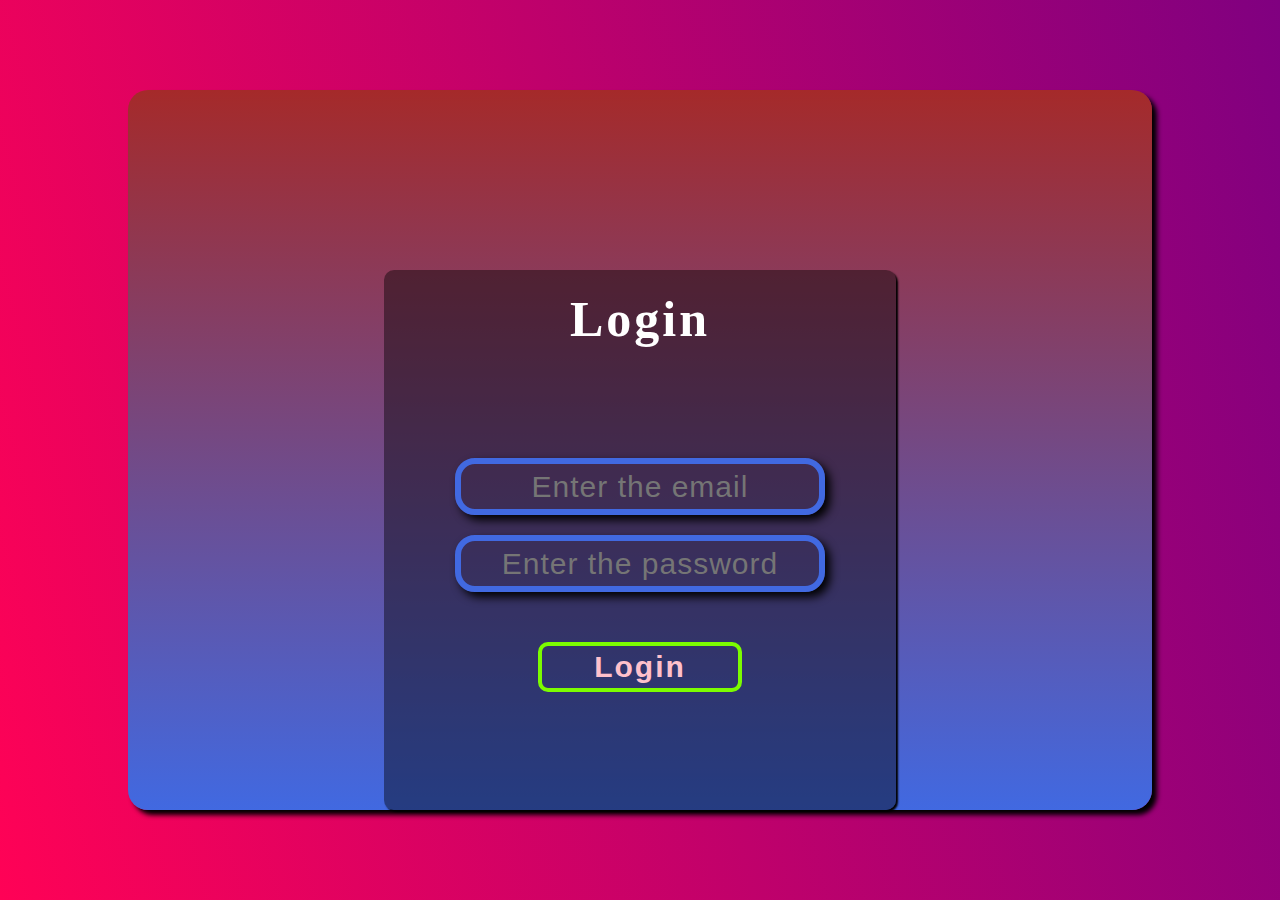
<file: index.html>
<!DOCTYPE html>
<html lang="en">
<head>
     <title>Document</title>
     <link rel="stylesheet" href="./css/index.css">
     <script src="./javascript/index.js" defer></script>
</head>
<body>
    <div id="outerdiv">
        <div id="innerdiv">
            <form id="form">
                <h1 id="login">Login</h1>
                <div class="border">
                    <input type="email" id="email" placeholder="Enter the email">
                </div>
                <div class="border">
                    <input type="password" id="password" placeholder="Enter the password">
                </div>
                <p id="result"></p>
                
                    <input id="log" type="button" value="Login" onclick="loginpage()">
                
            </form>
        </div>
    </div>
</body>
</html>
</file>
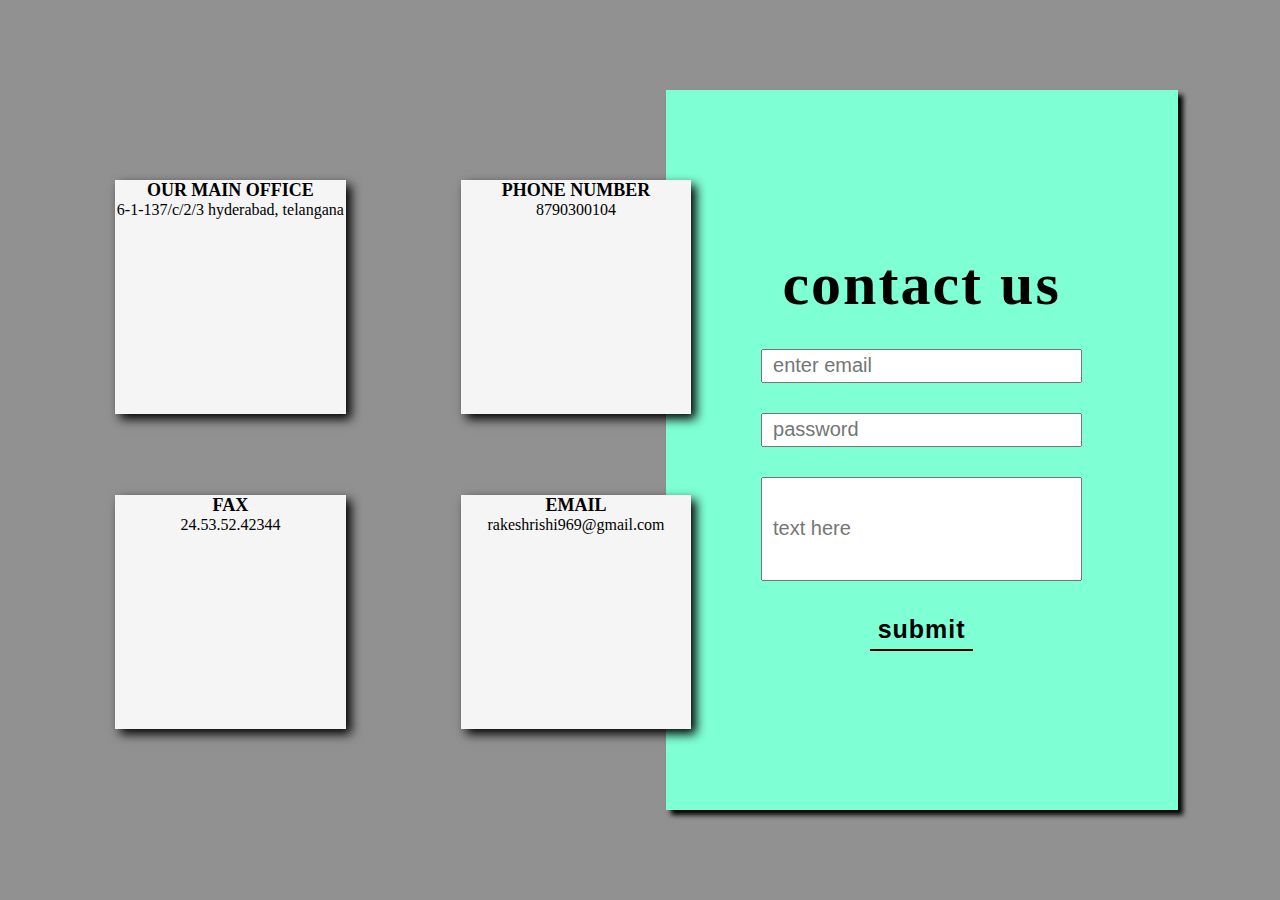
<file: html/aboutproject.html>
<!DOCTYPE html>
<html lang="en">
<head>
    <title>Document</title>
    <style>
        *{
            padding:0px;
            margin: 0px;
        }
        body{
            width: 100%;
            height: 100vh;
            background-color: rgba(0, 0, 0, 0.432);
        }
        #contact{
            width: 40%;
            height: 80vh;
            background-color:aquamarine;
            display: flex;
            flex-direction: column;
            row-gap: 30px;
            justify-content: center;
            align-items: center;
            position: absolute;
            right: 8%;
            top: 10%;
            box-shadow:5px 5px 5px black ;

        }
        #head{
            font-size: 60px;
            letter-spacing: 2px;
        }
        #a{
            width: 60%;
            height: 30px;
            padding-left: 10px;
            font-size: 20px;
        }
        #text1{
            width:60% ;
            height: 100px;
            font-size: 20px;
            padding-left: 10px;
           
        }
        #but{
            width: 20%;
            height: 40px;
            font-size: 25px;
            background-color: transparent;
            border: none;
            font-weight: bold;
            letter-spacing: 1px;
            border-bottom: solid black 2px;
        }
        #details{
            width: 45%;
            height: 70vh;
            display: flex;
            flex-direction: row;
            flex-wrap: wrap;
            justify-content: space-between;
            position: absolute;
            left: 9%;
            top: 20%;


        }.a{
            width: 40%;
            height: 26vh;
            row-gap: 10px;
            background-color:whitesmoke;
            box-shadow: 5px 5px 10px black;

        }
        .text{
            text-align: center;
            text-transform:uppercase;
            font-size: 18px;
            font-weight: bold;
        }
        p{
            text-align: center;
        }
    </style>
</head>
<body>
    <div id="contact">
        <h1 id="head">contact us</h1>
         <input id="a" type="email" placeholder="enter email">
         <input id="a" type="password" placeholder="password">
         <input id="text1" type="text" placeholder="text here">
         <input id="but" type="button" value="submit">
    </div>
    <div id="details">
        <div class="a"><h1 class="text">our main office</h1><p>6-1-137/c/2/3 hyderabad, telangana</p></div>
        <div class="a"> <h1 class="text">phone number</h1><p> 8790300104</p></div>
        <div class="a"><h1 class="text">fax</h1><p>24.53.52.42344</p></div>
        <div class="a"><h1 class="text">Email</h1><p> rakeshrishi969@gmail.com</p></div>
    </div>
</body>
</html>
</file>
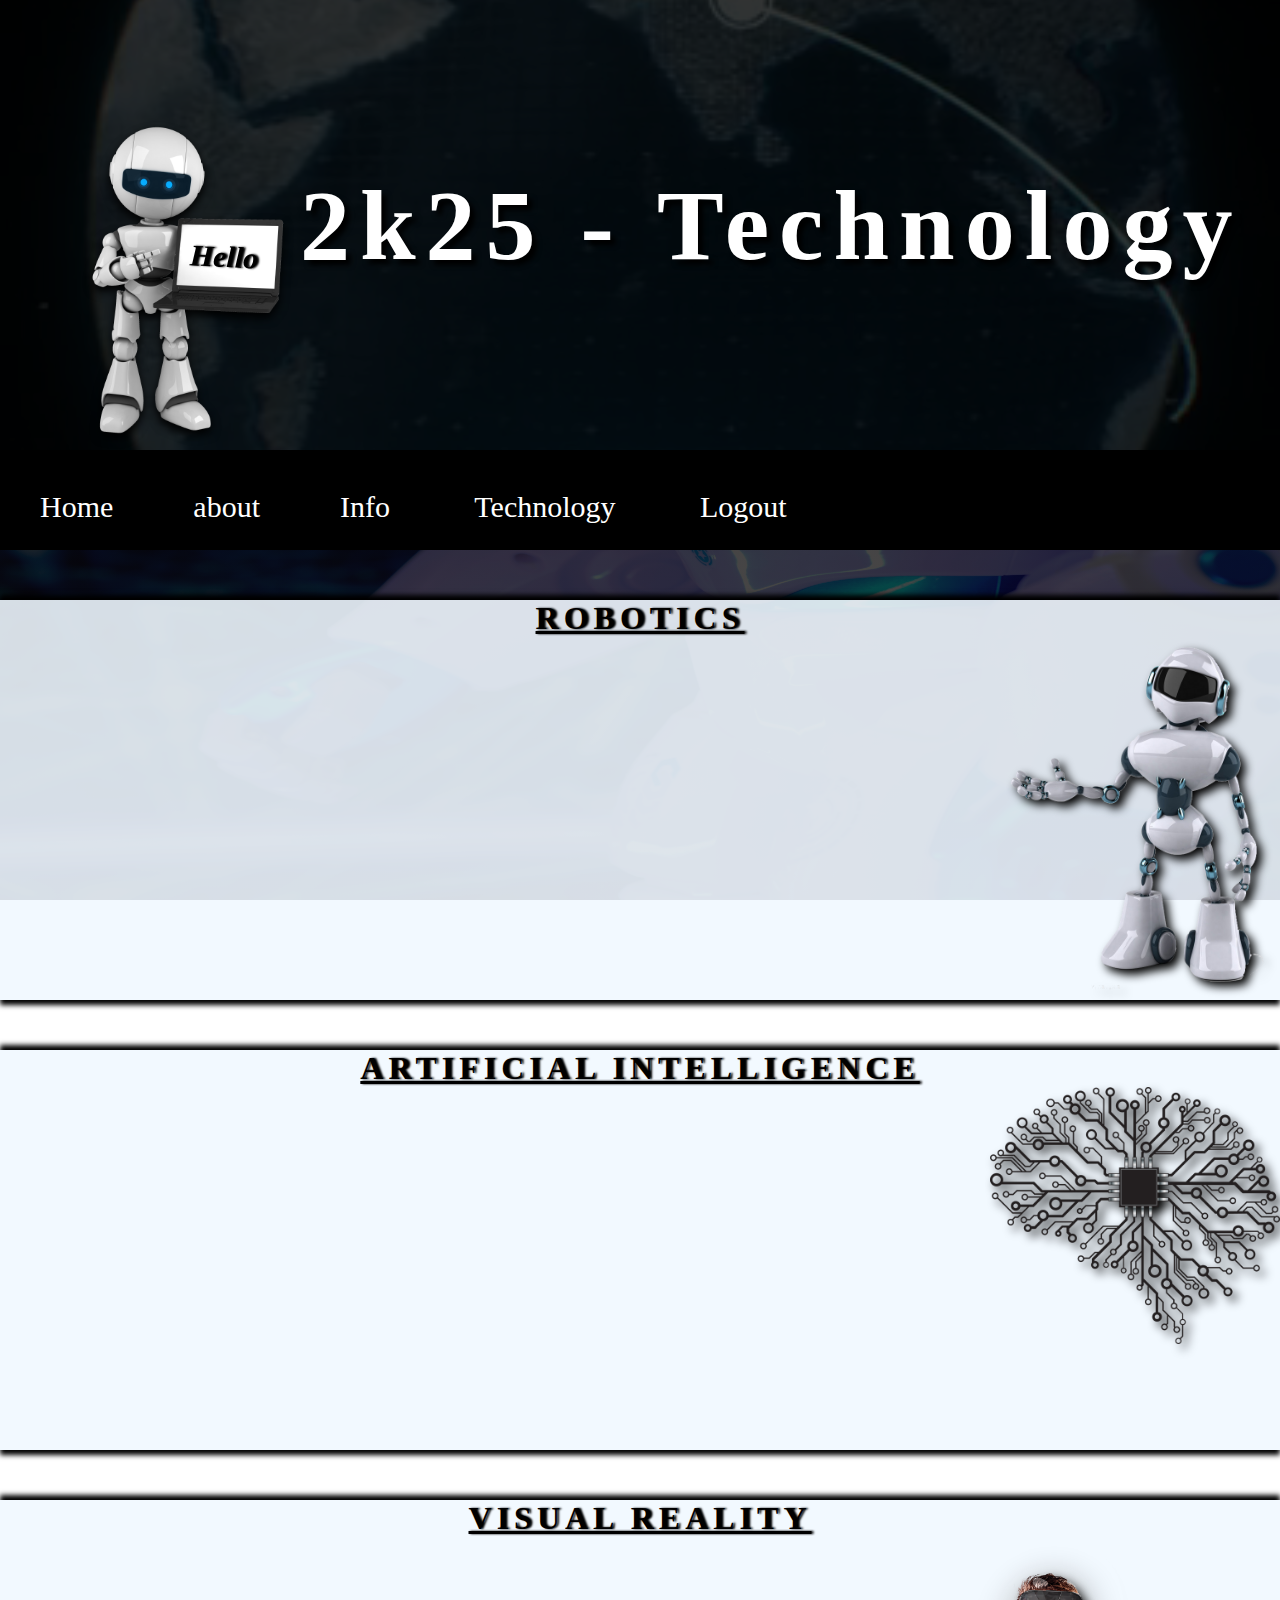
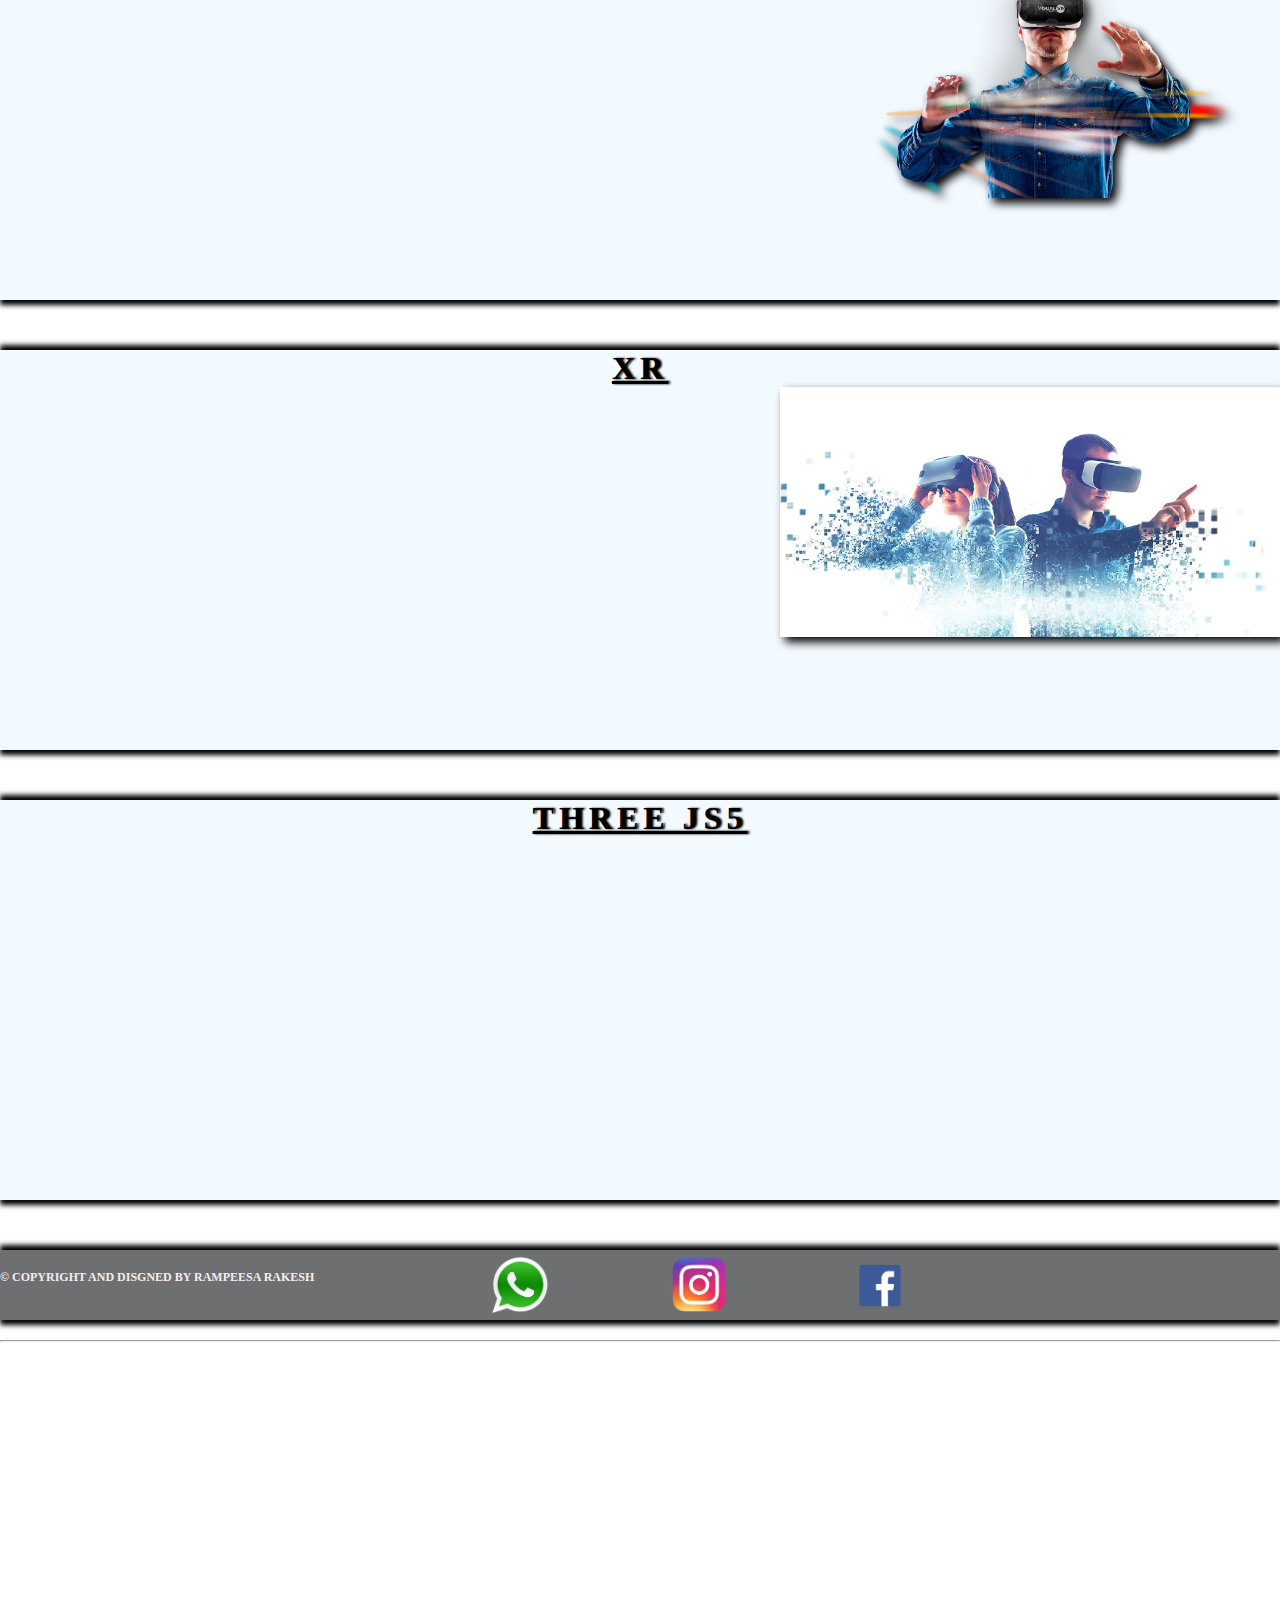
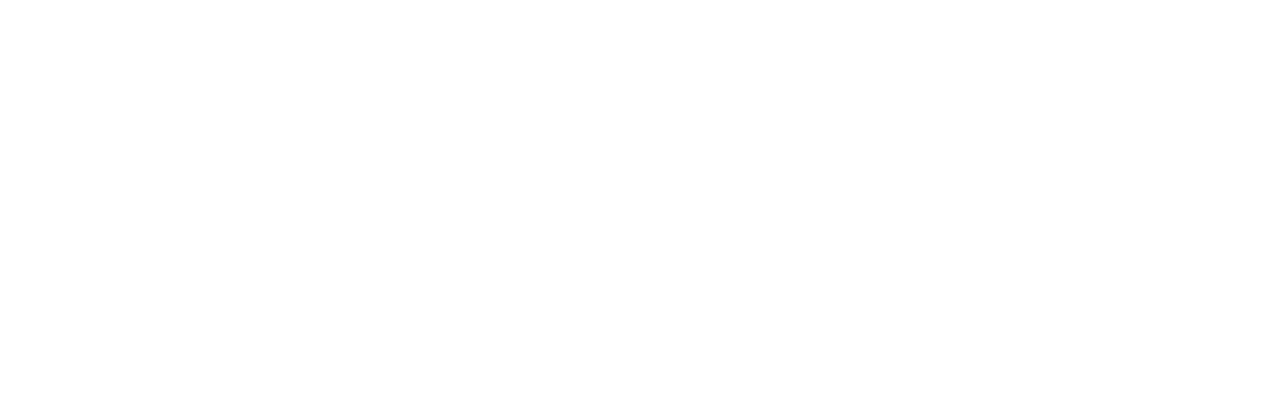
<file: html/projectmain.html>
<!DOCTYPE html>
<html >
<head>
    <title>Document</title>
    <link rel="stylesheet" href="../css/project.css">
</head>
<body>
    <div id="header" >
      <h1 id="headtext" >2k25 - Technology</h1>
      <h2 id="headt"><i> Hello</i></h2>
      <img id="homeimg" src="../images/robohome.png" alt="">
      <video id="vid" src="../images/video.mp4" autoplay muted loop>
      </video>
    </div>
    <div id="navbar">
        <ul id="list">
          <li class="a">Home</li>
          <li class="a"> <a href="./aboutproject.html" id="about">about</a></li>
          <li class="a">Info </li>
          <li class="a" id="tech">Technology
            <ul id="sublist" >
              <li class="b" >ROBOTICS</li>
              <li class="b" >AI</li>
              <li class="b" >VR</li>
              <li class="b" >XR</li>
              <li class="b" >Three js</li>
            </ul>
          </li>
          <li class="a">Logout</li>
        </ul>
    </div>
    <div id="bodymain">
      <div class="c" id="robotics">
         <h1 class="bodyh">ROBOTICS</h1>
         <img id="roboimg" src="../images/robotics.png" alt="">
         
      </div>
      <div class="c" id="ai">
        <h1 class="bodyh">ARTIFICIAL INTELLIGENCE</h1>
        <img id="aiimg" src="../images/ai.png" alt="">
      </div>
      <div class="c" id="vr">
        <h1 class="bodyh">VISUAL REALITY</h1>
        <img id="vrimg" src="../images/vr.png" alt="">
      </div>
      <div class="c" id="xr">
        <h1 class="bodyh">XR</h1>
        <img id="xrimg" src="../images/xr.webp" alt="">

      </div>
      <div class="c" id="threejs">
        <h1 class="bodyh">THREE JS5</h1>
      </div>
      <div id="footer">
        <h4 id="foothead"> &copy; COPYRIGHT AND DISGNED BY RAMPEESA RAKESH</h4>
        <ul id="social">
          <li ><img class="socimg" src="../images/whatsapp.png" alt=""></li>
          <li ><img class="socimg" src="../images/instagram.png" alt=""></li>
          <li ><img class="socimg" src="../images/facebook.png" alt=""></li>
        </ul>
      </div>
    </div>
    <hr>
</body>
</html>
</file>
<file: css/index.css>
*{
    padding: 0px;
    margin: 0px;
}
body{
    width: 100%;
    height: 100vh;
    background-image: linear-gradient(75deg ,rgb(255, 2, 86),purple);
    display: flex;
    justify-content: center;
    align-items: center;
}
#outerdiv{
    width: 80%;
    height: 80vh;
    background-image: linear-gradient(180deg,brown,royalblue);
    box-shadow: 5px 5px 5px black;
    border-radius: 20px;
    display: flex;
    justify-content: center;
    align-items: end;
}
#innerdiv{
    width: 50%;
    height: 60vh;
    background-color: rgba(0, 0, 0, 0.425);
    border-radius: 10px;
    box-shadow: 2px 2px 2px black;
    display: flex;
    justify-content: center;
    align-content: center;
}#form{
    width: 100%;
    height: 100%;
    display: flex;
    flex-direction:column;
    justify-content: center;
    align-items: center;
    row-gap: 20px;
    position: relative;
}
#login{
    font-size: 50px;
    position: absolute;
    top: 20px;
    color: white;
    letter-spacing: 3px;
}
.border{
    border: 6px solid royalblue;
    border-radius: 20px;
    height: 40px;
    width: 70%;
    height: 45px;
    display: flex;
    align-items: center;
    justify-content: center;
    position: relative;
    top: 30px; 
    transition: transform 0.5s;
    box-shadow: 5px 5px 10px black;

}
.border:hover{
    transform: scale(1.06);

}
#email,#password{
    background: transparent;
    border: none;
    outline: none;
    width: 100%;
    height: 100%;
    font-size: 30px;
    letter-spacing: 1px;
    text-align: center;
    color: white;
    
}
#result{
    position: relative;
    top: 35px;
    color: red;
    font-size: 25px;

}
#log{
    width: 40%;
    height: 50px;
    position: relative;
    top: 40px;
    background-color: transparent;
    border: lawngreen 4px solid;
   font-size:30px ;
   border-radius: 10px;
   letter-spacing: 2px;
   font-weight: bold;
   color: pink;
   transition: transform 0.6s;
}
#log:hover{
    background-color: purple;
    border: pink solid 4px;
    color:pink;
    transform: scale(1.1);
}
</file>
<file: css/project.css>
*{
    padding: 0px;
    margin: 0px;
}
#header{
    width: 100%;
    height: 450px;
    background-color: aquamarine;
    width: 100%;
   display: flex;
   align-items: center;
   justify-content: center;
   overflow: hidden;
   
}#headt{
    font-size: 30px;
    position: absolute;
    z-index: 5;
    left: 190px;
    top: 240px;
    rotate: 3deg;
    filter: opacity(0);
    text-shadow: 2px 0px 2px black;
    transition: filter 2s,transform 2s;
}#header:hover #headt{
     filter: opacity(1);
}
#homeimg{
    width: 360px;
    position: absolute;
    left: -10px;
    z-index: 2;
    top: 100px;
    filter: drop-shadow(0px 5px 5px black);
    overflow: hidden;
}
#vid{
    width: 100%;
    left: 0px;
    top: 0px;
    filter: brightness(20%) saturate(80%);
}
#headtext{
    position: absolute;
    z-index: 3;
    left: 300px;
    color: white;
    font-size: 100px;
    letter-spacing: 10px;
    text-shadow: 5px 5px 5px black;
}
#navbar{
   
    width: 100%;
    height: 100px;
    background-color: black;
    position: sticky;
    z-index: 5;
    top: 0px;
    

}#about{
    color: white;
    text-decoration: none;
}
#list{
    display: flex;
    height: 100px;

}
.a{
    text-align: center;
    color: white;
    background-color: black;
    list-style: none;
    padding: 40px;
    font-size: 30px;
    transition: transform 2s;
}.a:hover{
    background-color: green;
    color: black;
    transform: scaleX(1.1);
}#sublist{
    height: 40px;
    position: relative;
    top: 23px;
    right: 40px;
    display: none;}
    #tech{
        width: 150px;
    }
#tech:hover #sublist{
    display: block;
}
.b{
    width: 190px;
    color: white;
    background-color: black;
    list-style: none;
    font-size: 20px;
    padding: 20px;
    text-align: center;
    transition: transform 2s;
}.b:hover{
    background-color: green;
    color: black;
    transform: scaleX(1.1);

}
body{
        width: 100%;
        height: 400vh;
        background-image: linear-gradient(rgba(0, 0, 0, 0.747),rgba(12, 9, 9, 0.747)),url(../images/bgrobo.jpg);
        background-size: 100% 100%;
        background-repeat: no-repeat;
        background-attachment: fixed;
 }
 .c{
    width: 100%;
    height: 400px;
    background-color: rgba(240, 248, 255, 0.89);
    margin-top: 50px;
    box-shadow: 0px 5px 5px black,0px -5px 5px black;
    transition: transform 2s;
 }.c:hover{
     transform: scaleY(1.1);
 }
.bodyh{
    letter-spacing: 5px;
    text-align: center;
    text-decoration:underline;
    text-shadow: 2px 0px 2px black;
}
#roboimg{
    width: 280px;
    position: absolute;
    right: 0px;
    filter: drop-shadow(5px 5px 5px black);
}
#aiimg{
    width: 290px;
    position: absolute;
    right: 0px;
    filter: drop-shadow(5px 5px 5px black);
}
#vrimg{
    width: 500px;
    position: absolute;
    right: 0px;
    filter: drop-shadow(5px 5px 5px black);
}#xrimg{
    width: 500px;
    position: absolute;
    right: 0px;
    filter: drop-shadow(5px 5px 5px black);
}
#robop{
    width: 79%;
    font-size: 20px;
    text-align: justify;
    padding-left: 8px;
}
#footer
{
    width: 100%;
    height: 70px;
    margin-top: 20px;
    margin-bottom: 20px;
    background-color: rgba(8, 10, 12, 0.589);
    margin-top: 50px;
    box-shadow: 0px 5px 5px black,0px -5px 5px black;
    
}#social{
    display: flex;
    justify-content: center;
    position: relative;
    bottom: 30px;
    align-items: center;
    list-style: none;   
}.socimg{
    width: 60px;
    margin-left: 120px;
    transition: transform 2s;
}.socimg:hover {
    transform: scale(1.2);
}
#foothead{
    width: 30%;
    font-size: 12px;
    color: rgb(245, 237, 237);
    padding-top: 20px;

}
</file>
